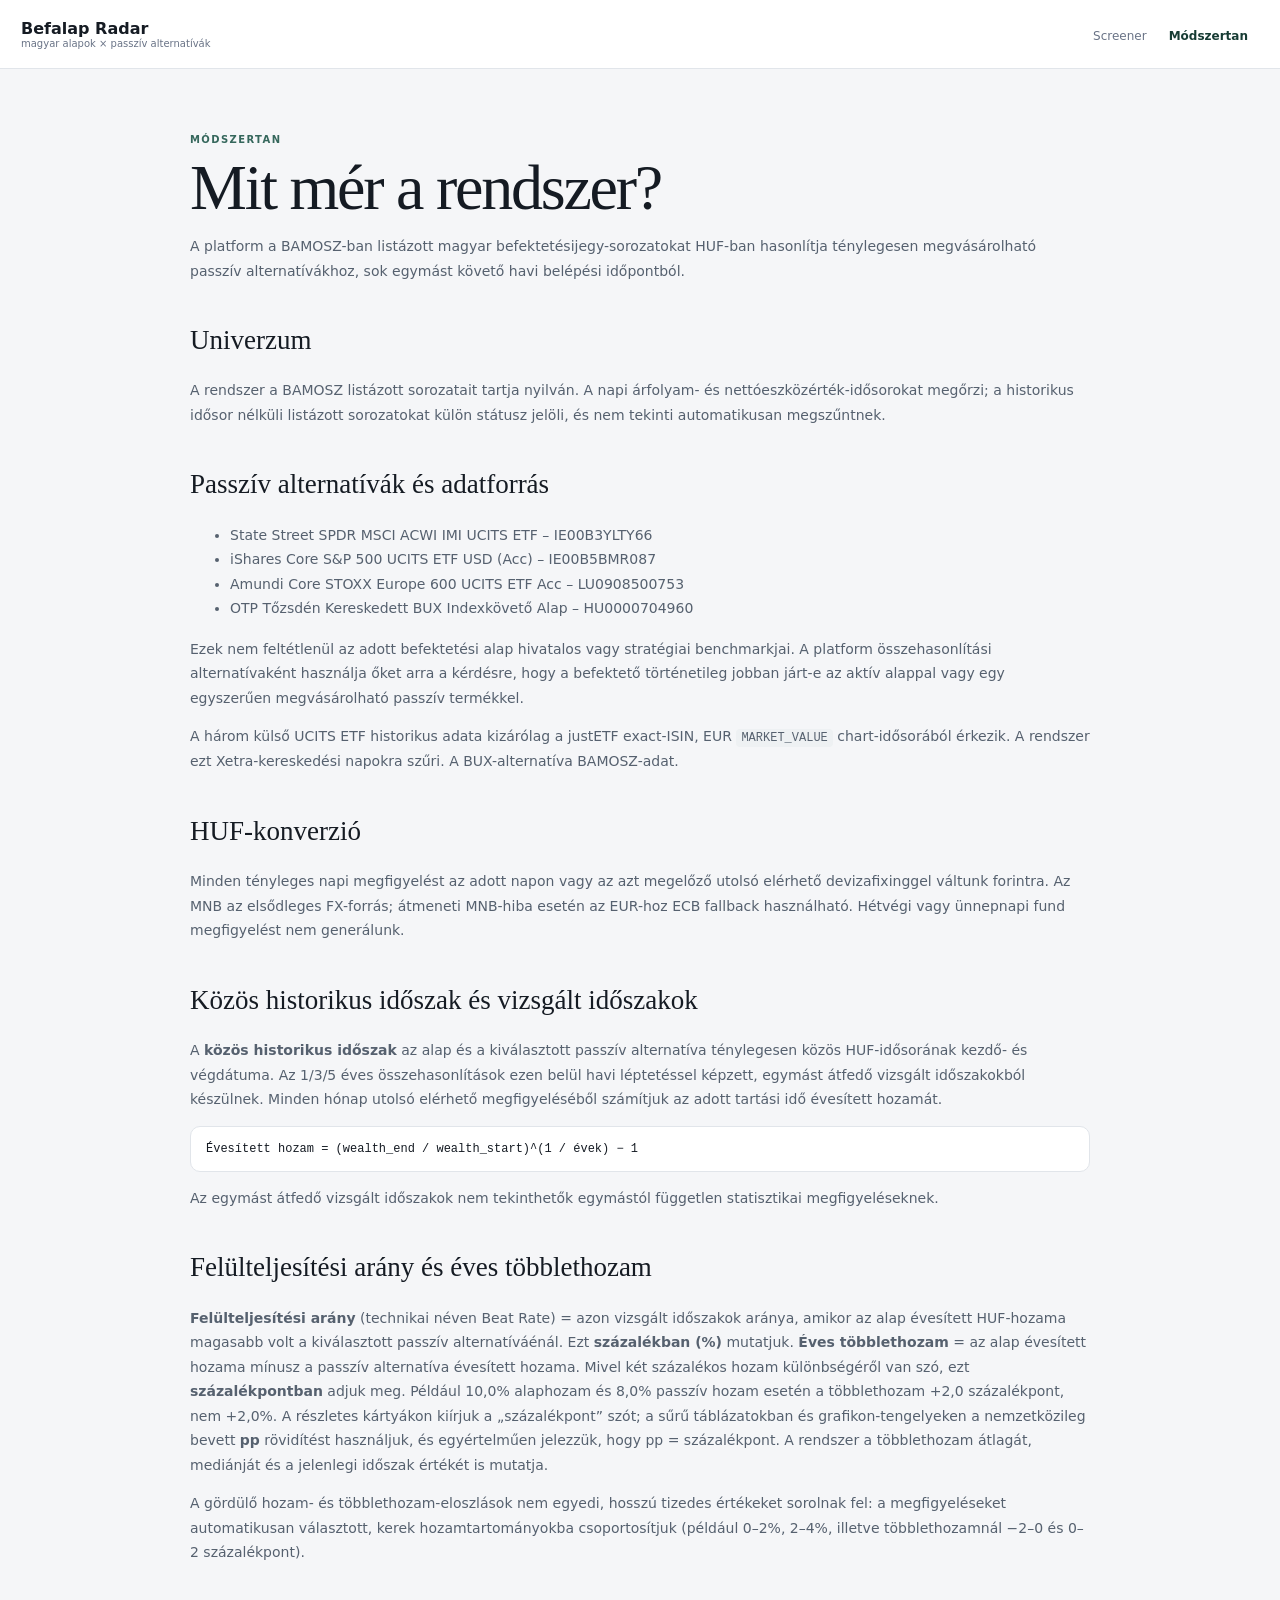
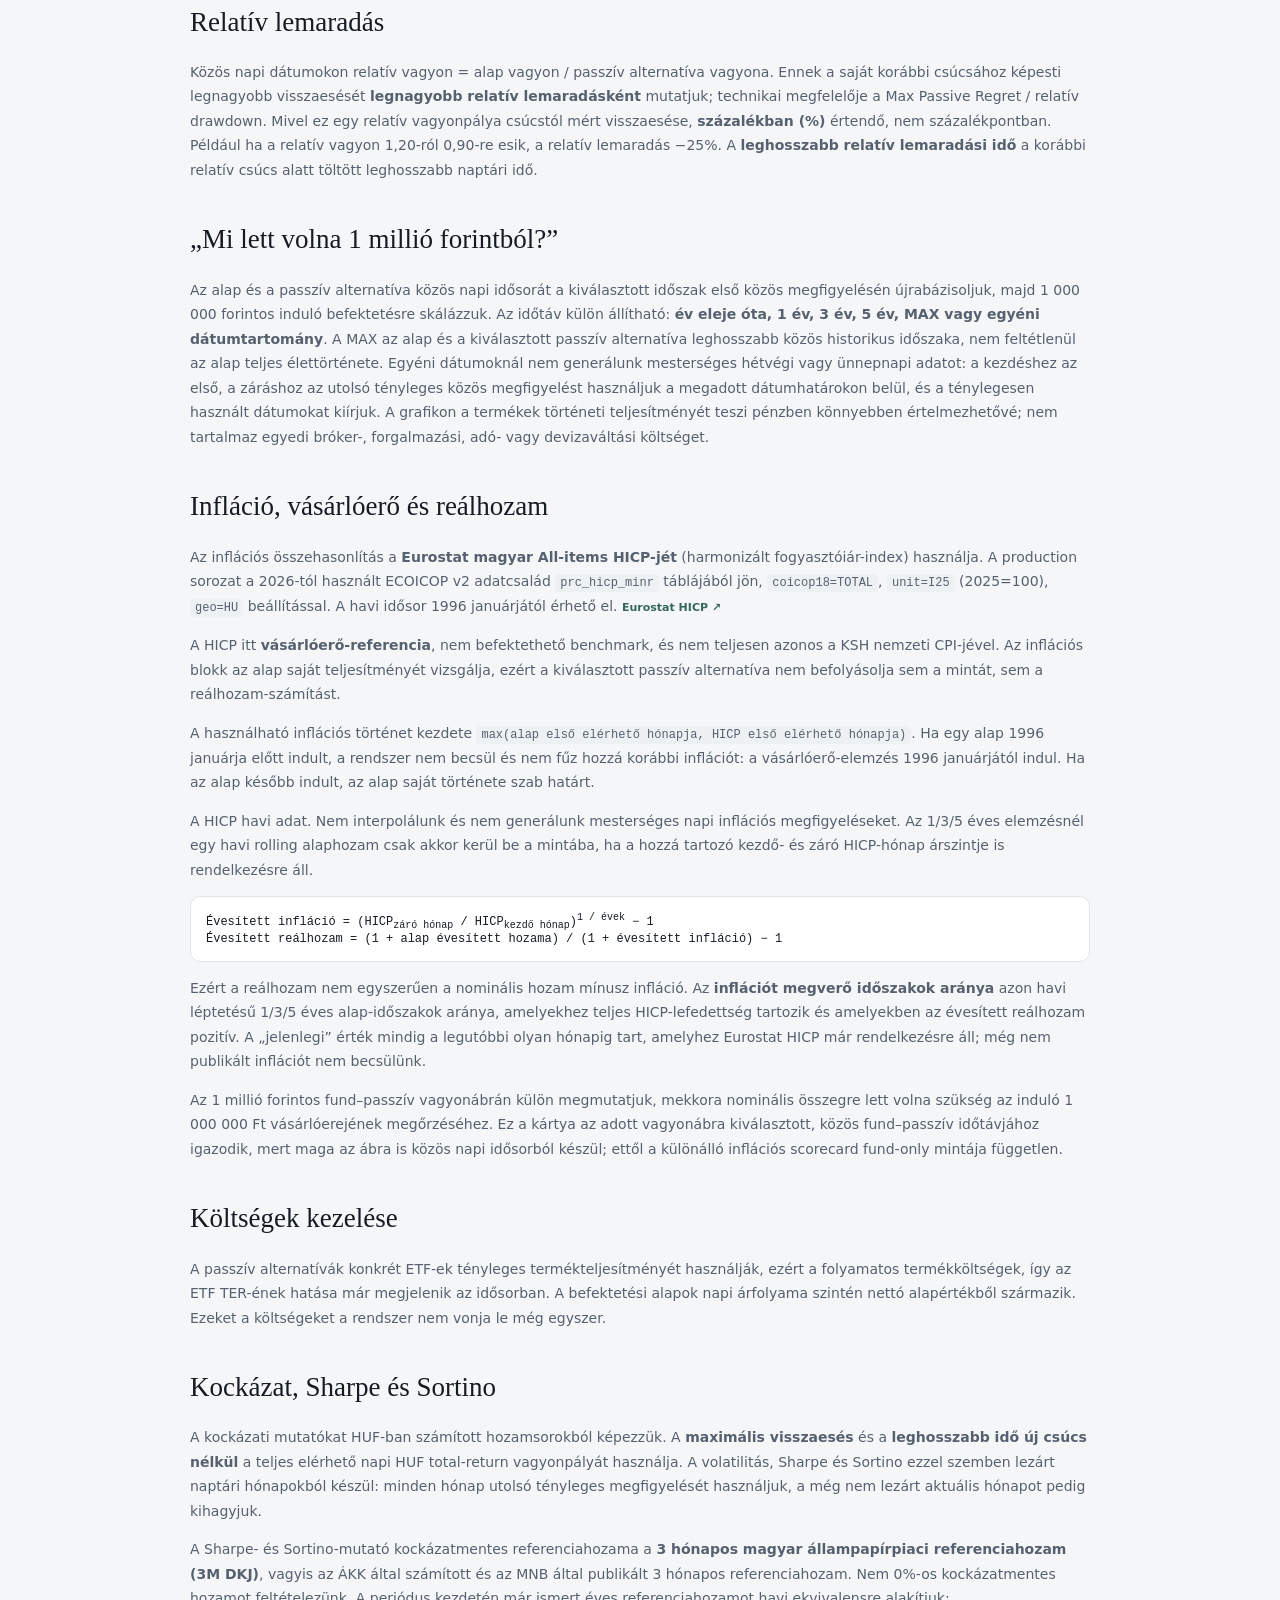
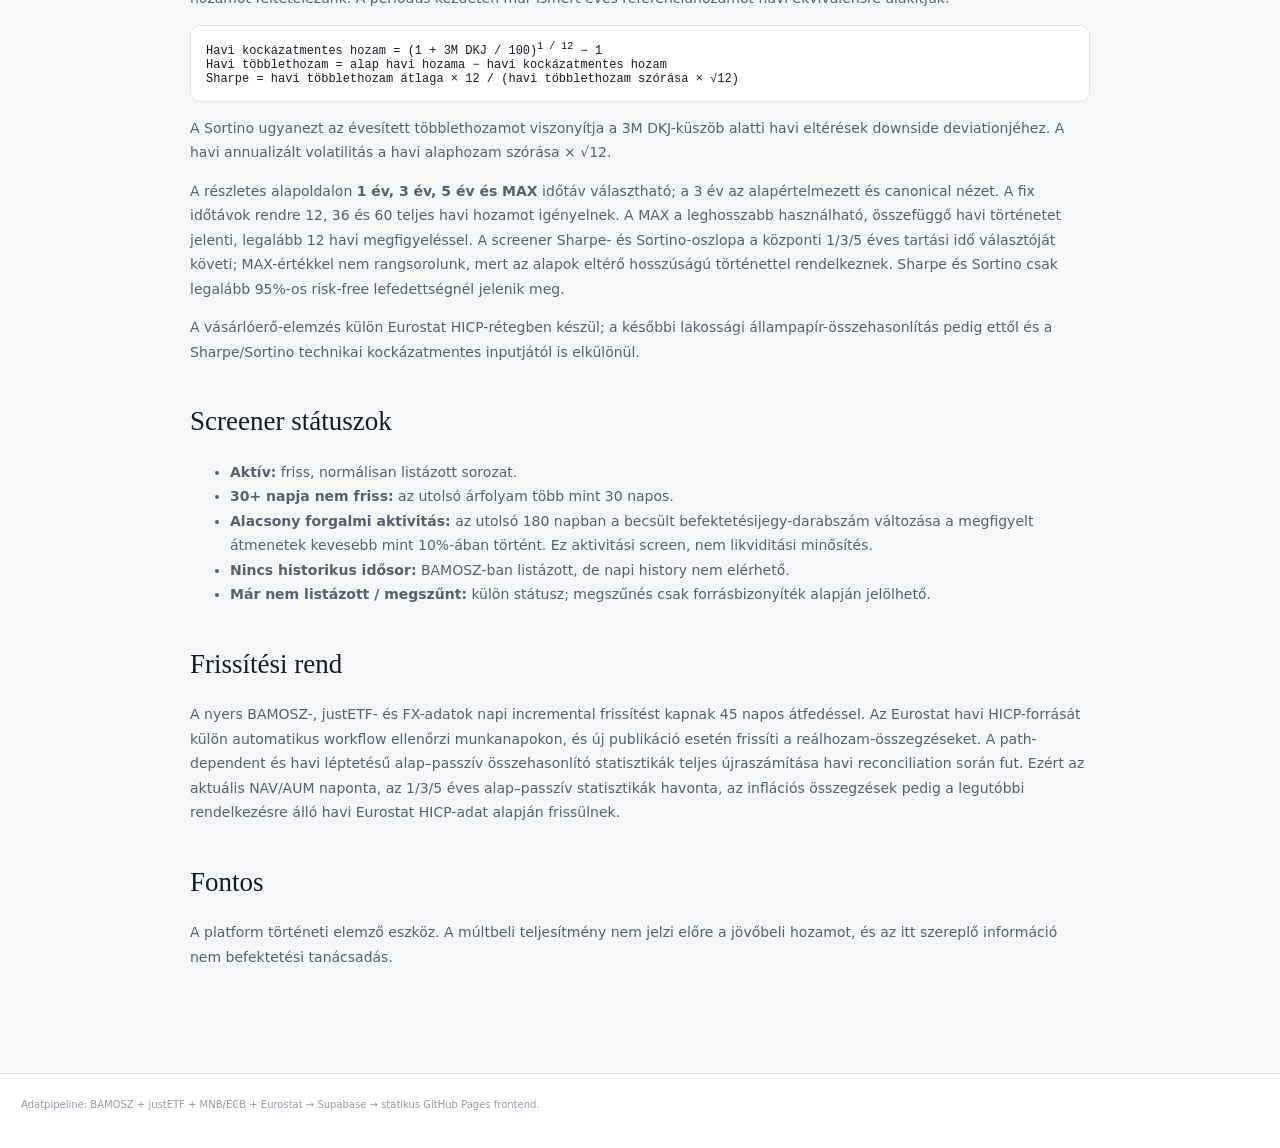
<file: methodology.html>
<!doctype html><html lang="hu"><head><meta charset="utf-8"><meta name="viewport" content="width=device-width,initial-scale=1"><title>Módszertan – Befalap Radar</title><link rel="stylesheet" href="styles.css"></head><body>
<header class="top"><div class="shell nav"><a class="brand" href="index.html">Befalap Radar<small>magyar alapok × passzív alternatívák</small></a><nav><a href="index.html">Screener</a><a class="active" href="methodology.html">Módszertan</a></nav></div></header>
<main class="shell article"><div class="eyebrow">MÓDSZERTAN</div><h1>Mit mér a rendszer?</h1><p class="lede">A platform a BAMOSZ-ban listázott magyar befektetésijegy-sorozatokat HUF-ban hasonlítja ténylegesen megvásárolható passzív alternatívákhoz, sok egymást követő havi belépési időpontból.</p>
<h2>Univerzum</h2><p>A rendszer a BAMOSZ listázott sorozatait tartja nyilván. A napi árfolyam- és nettóeszközérték-idősorokat megőrzi; a historikus idősor nélküli listázott sorozatokat külön státusz jelöli, és nem tekinti automatikusan megszűntnek.</p>
<h2>Passzív alternatívák és adatforrás</h2><ul><li>State Street SPDR MSCI ACWI IMI UCITS ETF – IE00B3YLTY66</li><li>iShares Core S&amp;P 500 UCITS ETF USD (Acc) – IE00B5BMR087</li><li>Amundi Core STOXX Europe 600 UCITS ETF Acc – LU0908500753</li><li>OTP Tőzsdén Kereskedett BUX Indexkövető Alap – HU0000704960</li></ul><p>Ezek nem feltétlenül az adott befektetési alap hivatalos vagy stratégiai benchmarkjai.
A platform összehasonlítási alternatívaként használja őket arra a kérdésre, hogy a befektető történetileg jobban járt-e az aktív alappal vagy egy egyszerűen megvásárolható passzív termékkel.</p><p>A három külső UCITS ETF historikus adata kizárólag a justETF exact-ISIN, EUR <code>MARKET_VALUE</code> chart-idősorából érkezik. A rendszer ezt Xetra-kereskedési napokra szűri. A BUX-alternatíva BAMOSZ-adat.</p>
<h2>HUF-konverzió</h2><p>Minden tényleges napi megfigyelést az adott napon vagy az azt megelőző utolsó elérhető devizafixinggel váltunk forintra. Az MNB az elsődleges FX-forrás; átmeneti MNB-hiba esetén az EUR-hoz ECB fallback használható. Hétvégi vagy ünnepnapi fund megfigyelést nem generálunk.</p>
<h2>Közös historikus időszak és vizsgált időszakok</h2><p>A <b>közös historikus időszak</b> az alap és a kiválasztott passzív alternatíva ténylegesen közös HUF-idősorának kezdő- és végdátuma. Az 1/3/5 éves összehasonlítások ezen belül havi léptetéssel képzett, egymást átfedő vizsgált időszakokból készülnek.
Minden hónap utolsó elérhető megfigyeléséből számítjuk az adott tartási idő évesített hozamát.</p><div class="formula">Évesített hozam = (wealth_end / wealth_start)^(1 / évek) − 1</div><p>Az egymást átfedő vizsgált időszakok nem tekinthetők egymástól független statisztikai megfigyeléseknek.</p>
<h2>Felülteljesítési arány és éves többlethozam</h2><p><b>Felülteljesítési arány</b> (technikai néven Beat Rate) = azon vizsgált időszakok aránya, amikor az alap évesített HUF-hozama magasabb volt a kiválasztott passzív alternatíváénál. Ezt <b>százalékban (%)</b> mutatjuk. <b>Éves többlethozam</b> = az alap évesített hozama mínusz a passzív alternatíva évesített hozama. Mivel két százalékos hozam különbségéről van szó, ezt <b>százalékpontban</b> adjuk meg.
Például 10,0% alaphozam és 8,0% passzív hozam esetén a többlethozam +2,0 százalékpont, nem +2,0%. A részletes kártyákon kiírjuk a „százalékpont” szót; a sűrű táblázatokban és grafikon-tengelyeken a nemzetközileg bevett <b>pp</b> rövidítést használjuk, és egyértelműen jelezzük, hogy pp = százalékpont.
A rendszer a többlethozam átlagát, mediánját és a jelenlegi időszak értékét is mutatja.</p><p>A gördülő hozam- és többlethozam-eloszlások nem egyedi, hosszú tizedes értékeket sorolnak fel: a megfigyeléseket automatikusan választott, kerek hozamtartományokba csoportosítjuk (például 0–2%, 2–4%, illetve többlethozamnál −2–0 és 0–2 százalékpont).</p>
<h2>Relatív lemaradás</h2><p>Közös napi dátumokon relatív vagyon = alap vagyon / passzív alternatíva vagyona. Ennek a saját korábbi csúcsához képesti legnagyobb visszaesését <b>legnagyobb relatív lemaradásként</b> mutatjuk; technikai megfelelője a Max Passive Regret / relatív drawdown. Mivel ez egy relatív vagyonpálya csúcstól mért visszaesése, <b>százalékban (%)</b> értendő, nem százalékpontban. Például ha a relatív vagyon 1,20-ról 0,90-re esik, a relatív lemaradás −25%.
A <b>leghosszabb relatív lemaradási idő</b> a korábbi relatív csúcs alatt töltött leghosszabb naptári idő.</p>
<h2>„Mi lett volna 1 millió forintból?”</h2><p>Az alap és a passzív alternatíva közös napi idősorát a kiválasztott időszak első közös megfigyelésén újrabázisoljuk, majd 1 000 000 forintos induló befektetésre skálázzuk. Az időtáv külön állítható: <b>év eleje óta, 1 év, 3 év, 5 év, MAX vagy egyéni dátumtartomány</b>. A MAX az alap és a kiválasztott passzív alternatíva leghosszabb közös historikus időszaka, nem feltétlenül az alap teljes élettörténete.
Egyéni dátumoknál nem generálunk mesterséges hétvégi vagy ünnepnapi adatot: a kezdéshez az első, a záráshoz az utolsó tényleges közös megfigyelést használjuk a megadott dátumhatárokon belül, és a ténylegesen használt dátumokat kiírjuk. A grafikon a termékek történeti teljesítményét teszi pénzben könnyebben értelmezhetővé; nem tartalmaz egyedi bróker-, forgalmazási, adó- vagy devizaváltási költséget.</p>
<h2>Infláció, vásárlóerő és reálhozam</h2><p>Az inflációs összehasonlítás a <b>Eurostat magyar All-items HICP-jét</b> (harmonizált fogyasztóiár-index) használja. A production sorozat a 2026-tól használt ECOICOP v2 adatcsalád <code>prc_hicp_minr</code> táblájából jön, <code>coicop18=TOTAL</code>, <code>unit=I25</code> (2025=100), <code>geo=HU</code> beállítással. A havi idősor 1996 januárjától érhető el.
<a class="textlink" href="https://ec.europa.eu/eurostat/databrowser/view/prc_hicp_minr/default/table?lang=en" target="_blank" rel="noopener">Eurostat HICP ↗</a></p><p>A HICP itt <b>vásárlóerő-referencia</b>, nem befektethető benchmark, és nem teljesen azonos a KSH nemzeti CPI-jével.
Az inflációs blokk az alap saját teljesítményét vizsgálja, ezért a kiválasztott passzív alternatíva nem befolyásolja sem a mintát, sem a reálhozam-számítást.</p><p>A használható inflációs történet kezdete <code>max(alap első elérhető hónapja, HICP első elérhető hónapja)</code>. Ha egy alap 1996 januárja előtt indult, a rendszer nem becsül és nem fűz hozzá korábbi inflációt: a vásárlóerő-elemzés 1996 januárjától indul. Ha az alap később indult, az alap saját története szab határt.</p><p>A HICP havi adat.
Nem interpolálunk és nem generálunk mesterséges napi inflációs megfigyeléseket.
Az 1/3/5 éves elemzésnél egy havi rolling alaphozam csak akkor kerül be a mintába, ha a hozzá tartozó kezdő- és záró HICP-hónap árszintje is rendelkezésre áll.</p><div class="formula">Évesített infláció = (HICP<sub>záró hónap</sub> / HICP<sub>kezdő hónap</sub>)<sup>1 / évek</sup> − 1<br>Évesített reálhozam = (1 + alap évesített hozama) / (1 + évesített infláció) − 1</div><p>Ezért a reálhozam nem egyszerűen a nominális hozam mínusz infláció.
Az <b>inflációt megverő időszakok aránya</b> azon havi léptetésű 1/3/5 éves alap-időszakok aránya, amelyekhez teljes HICP-lefedettség tartozik és amelyekben az évesített reálhozam pozitív. A „jelenlegi” érték mindig a legutóbbi olyan hónapig tart, amelyhez Eurostat HICP már rendelkezésre áll; még nem publikált inflációt nem becsülünk.</p><p>Az 1 millió forintos fund–passzív vagyonábrán külön megmutatjuk, mekkora nominális összegre lett volna szükség az induló 1 000 000 Ft vásárlóerejének megőrzéséhez.
Ez a kártya az adott vagyonábra kiválasztott, közös fund–passzív időtávjához igazodik, mert maga az ábra is közös napi idősorból készül; ettől a különálló inflációs scorecard fund-only mintája független.</p><h2>Költségek kezelése</h2><p>A passzív alternatívák konkrét ETF-ek tényleges termékteljesítményét használják, ezért a folyamatos termékköltségek, így az ETF TER-ének hatása már megjelenik az idősorban. A befektetési alapok napi árfolyama szintén nettó alapértékből származik.
Ezeket a költségeket a rendszer nem vonja le még egyszer.</p>
<h2>Kockázat, Sharpe és Sortino</h2><p>A kockázati mutatókat HUF-ban számított hozamsorokból képezzük. A <b>maximális visszaesés</b> és a <b>leghosszabb idő új csúcs nélkül</b> a teljes elérhető napi HUF total-return vagyonpályát használja. A volatilitás, Sharpe és Sortino ezzel szemben lezárt naptári hónapokból készül: minden hónap utolsó tényleges megfigyelését használjuk, a még nem lezárt aktuális hónapot pedig kihagyjuk.</p><p>A Sharpe- és Sortino-mutató kockázatmentes referenciahozama a <b>3 hónapos magyar állampapírpiaci referenciahozam (3M DKJ)</b>, vagyis az ÁKK által számított és az MNB által publikált 3 hónapos referenciahozam. Nem 0%-os kockázatmentes hozamot feltételezünk. A periódus kezdetén már ismert éves referenciahozamot havi ekvivalensre alakítjuk:</p><div class="formula">Havi kockázatmentes hozam = (1 + 3M DKJ / 100)<sup>1 / 12</sup> − 1<br>Havi többlethozam = alap havi hozama − havi kockázatmentes hozam<br>Sharpe = havi többlethozam átlaga × 12 / (havi többlethozam szórása × √12)</div><p>A Sortino ugyanezt az évesített többlethozamot viszonyítja a 3M DKJ-küszöb alatti havi eltérések downside deviationjéhez. A havi annualizált volatilitás a havi alaphozam szórása × √12.</p><p>A részletes alapoldalon <b>1 év, 3 év, 5 év és MAX</b> időtáv választható; a 3 év az alapértelmezett és canonical nézet. A fix időtávok rendre 12, 36 és 60 teljes havi hozamot igényelnek. A MAX a leghosszabb használható, összefüggő havi történetet jelenti, legalább 12 havi megfigyeléssel. A screener Sharpe- és Sortino-oszlopa a központi 1/3/5 éves tartási idő választóját követi; MAX-értékkel nem rangsorolunk, mert az alapok eltérő hosszúságú történettel rendelkeznek. Sharpe és Sortino csak legalább 95%-os risk-free lefedettségnél jelenik meg.</p><p>A vásárlóerő-elemzés külön Eurostat HICP-rétegben készül; a későbbi lakossági állampapír-összehasonlítás pedig ettől és a Sharpe/Sortino technikai kockázatmentes inputjától is elkülönül.</p>
<h2>Screener státuszok</h2><ul><li><b>Aktív:</b> friss, normálisan listázott sorozat.</li><li><b>30+ napja nem friss:</b> az utolsó árfolyam több mint 30 napos.</li><li><b>Alacsony forgalmi aktivitás:</b> az utolsó 180 napban a becsült befektetésijegy-darabszám változása a megfigyelt átmenetek kevesebb mint 10%-ában történt.
Ez aktivitási screen, nem likviditási minősítés.</li><li><b>Nincs historikus idősor:</b> BAMOSZ-ban listázott, de napi history nem elérhető.</li><li><b>Már nem listázott / megszűnt:</b> külön státusz; megszűnés csak forrásbizonyíték alapján jelölhető.</li></ul>
<h2>Frissítési rend</h2><p>A nyers BAMOSZ-, justETF- és FX-adatok napi incremental frissítést kapnak 45 napos átfedéssel. Az Eurostat havi HICP-forrását külön automatikus workflow ellenőrzi munkanapokon, és új publikáció esetén frissíti a reálhozam-összegzéseket. A path-dependent és havi léptetésű alap–passzív összehasonlító statisztikák teljes újraszámítása havi reconciliation során fut.
Ezért az aktuális NAV/AUM naponta, az 1/3/5 éves alap–passzív statisztikák havonta, az inflációs összegzések pedig a legutóbbi rendelkezésre álló havi Eurostat HICP-adat alapján frissülnek.</p>
<h2>Fontos</h2><p>A platform történeti elemző eszköz. A múltbeli teljesítmény nem jelzi előre a jövőbeli hozamot, és az itt szereplő információ nem befektetési tanácsadás.</p></main><footer><div class="shell">Adatpipeline: BAMOSZ + justETF + MNB/ECB + Eurostat → Supabase → statikus GitHub Pages frontend.</div></footer></body></html>
</file>
<file: styles.css>
:root{--bg:#f5f6f8;--panel:#fff;--ink:#151b23;--muted:#697386;--line:#e1e5ea;--green:#173c34;--good:#08765a;--bad:#b33e48;--soft:#eef4f2;--amber:#9a6b10}*{box-sizing:border-box}html{scroll-behavior:smooth}body{margin:0;background:var(--bg);color:var(--ink);font-family:Inter,system-ui,-apple-system,"Segoe UI",sans-serif}.shell{width:min(1460px,calc(100% - 42px));margin:auto}a{text-decoration:none;color:inherit}.top{background:#fff;border-bottom:1px solid var(--line);position:sticky;top:0;z-index:20}.nav{height:68px;display:flex;align-items:center;justify-content:space-between}.brand{font-weight:800}.brand small{display:block;color:var(--muted);font-size:10px;font-weight:500}.nav nav a{padding:9px 11px;color:var(--muted);font-size:12px}.nav nav a.active{color:var(--green);font-weight:800}.hero{padding:70px 0 38px}.eyebrow{font-size:10px;letter-spacing:.14em;font-weight:800;color:#35675c;text-transform:uppercase;margin-bottom:11px}.hero h1,.article h1{font:500 clamp(38px,5vw,70px)/1 Georgia,serif;letter-spacing:-.035em;margin:0;max-width:1200px}.hero h1 span{color:#747c88}.lede{color:#596473;line-height:1.6;max-width:900px;font-size:17px}.controls{background:#fff;border-block:1px solid var(--line)}.controls .shell{min-height:90px;display:flex;gap:30px;align-items:center}.group{display:grid;gap:7px}.group.grow{flex:1}.group label,.filters span{font-size:9px;text-transform:uppercase;letter-spacing:.08em;color:var(--muted);font-weight:800}.seg{display:flex;gap:3px;background:#f1f3f5;border-radius:10px;padding:4px;width:max-content;max-width:100%;overflow:auto}.seg button{border:0;background:transparent;padding:8px 13px;border-radius:7px;font:700 11px inherit;color:#687181;cursor:pointer;white-space:nowrap}.seg button.active{background:#fff;color:#111;box-shadow:0 1px 5px #0001}.section{padding:48px 0}.tight{padding:26px 0}.kpis{display:grid;grid-template-columns:repeat(4,1fr);gap:11px}.kpi,.metric,.chart,.tablecard,.meta{background:#fff;border:1px solid var(--line);border-radius:14px}.kpi{padding:18px;min-height:112px}.kpi span,.metric span{font-size:9px;text-transform:uppercase;letter-spacing:.07em;color:var(--muted);font-weight:800}.kpi strong{display:block;font-size:28px;margin-top:12px}.kpi small,.metric small{display:block;color:#8a93a1;font-size:9px;margin-top:4px}.data-strip{display:flex;justify-content:space-between;gap:18px;align-items:center;color:#7e8794;font-size:10px;padding:14px 3px 0}.statusline{margin-right:13px}.statusline b{color:var(--ink)}.head{display:flex;justify-content:space-between;align-items:end;gap:20px;margin-bottom:18px}.head h2{font:500 30px Georgia,serif;margin:0}.head p{font-size:12px;color:var(--muted);margin:5px 0 0}.chart{height:470px;padding:18px}.chart.smallchart{height:360px}.chart canvas{width:100%!important;height:100%!important}.filters{display:grid;grid-template-columns:1.4fr 1fr 1fr .7fr .75fr .9fr;gap:9px;margin-bottom:12px}.filters label{display:grid;gap:6px}.filters input,.filters select{height:40px;border:1px solid #d8dde3;border-radius:9px;background:#fff;padding:0 10px;font:12px inherit}.toggle{display:flex;align-items:center;gap:9px;flex-wrap:wrap;margin:0 0 14px;padding:11px 13px;border:1px solid var(--line);background:#fff;border-radius:10px;font-size:11px;cursor:pointer}.toggle input{accent-color:var(--green)}.toggle small{color:var(--muted);font-size:9px;flex-basis:100%;padding-left:24px}.tablecard{overflow:hidden}.scroll{overflow:auto;max-height:740px}table{border-collapse:collapse;width:100%;font-size:10px;white-space:nowrap}th,td{padding:10px;border-bottom:1px solid #edf0f2;text-align:left}th{background:#fafbfc;color:#707987;font-size:8.5px;text-transform:uppercase;letter-spacing:.05em;cursor:pointer;position:sticky;top:0;z-index:2}td.num,th.num{text-align:right}.fund{font-weight:700;max-width:290px;overflow:hidden;text-overflow:ellipsis}.sub{font:9px ui-monospace,monospace;color:#929aa6;margin-top:3px}.pill{background:#f1f3f5;border-radius:99px;padding:3px 7px}.pos{color:var(--good);font-weight:700}.neg{color:var(--bad);font-weight:700}.footerrow{padding:10px 13px;color:#8a93a1;font-size:9px}.status{display:inline-block;margin-top:5px;border-radius:99px;padding:3px 7px;font-size:8px;font-weight:800;background:#eef1f3;color:#606a77}.status-active{background:#eaf5f1;color:#17624f}.status-low_activity{background:#fff5df;color:#8a6317}.status-stale_30d{background:#fff0e7;color:#9a5726}.status-listed_no_history,.status-unlisted{background:#f0f1f3;color:#707987}.status-terminated{background:#fcebed;color:#9a3340}.inactive-row{background:#fcfcfd}.empty{text-align:center;color:var(--muted);padding:30px}.detail{padding:36px 0 20px}.history-context{display:grid;grid-template-columns:1.4fr 1fr;gap:11px;padding:18px 0 0}.history-card{background:#fff;border:1px solid var(--line);border-radius:14px;padding:15px 18px;min-height:90px}.history-card span,.wealth-stat span{display:block;font-size:9px;text-transform:uppercase;letter-spacing:.07em;color:var(--muted);font-weight:800}.history-card strong{display:block;font-size:18px;margin-top:8px}.history-card strong em{font-style:normal;color:var(--muted);font-weight:500}.history-card small{display:block;color:#8a93a1;font-size:9px;margin-top:5px}.wealth-summary{display:grid;grid-template-columns:repeat(3,1fr);gap:9px;margin-bottom:11px}.wealth-stat{background:#fff;border:1px solid var(--line);border-radius:12px;padding:14px 16px}.wealth-stat strong{display:block;font-size:20px;margin-top:7px}.detail{padding:36px 0 20px}.detail h1{font:500 46px Georgia,serif;margin:20px 0 9px}.meta-line{display:flex;gap:15px;align-items:center;flex-wrap:wrap;color:var(--muted);font-size:11px}.live-note{margin-top:12px;color:#8b94a0;font-size:10px}.metrics{display:grid;grid-template-columns:repeat(6,1fr);gap:9px}.metric{padding:15px;min-height:98px}.metric strong{display:block;font-size:21px;margin-top:10px}.two{display:grid;grid-template-columns:1fr 1fr;gap:18px}.meta{padding:25px}.metagrid{display:grid;grid-template-columns:repeat(3,1fr);gap:20px}.metagrid span{display:block;font-size:9px;color:#8a93a1;text-transform:uppercase}.metagrid strong{font-size:12px}.textlink{color:#35675c;font-weight:700;font-size:11px}.article{padding:65px 0 90px;max-width:900px}.article h2{font:500 27px Georgia,serif;margin-top:42px}.article p,.article li{color:#56616f;line-height:1.75;font-size:14px}.article code{font-size:12px;background:#eef1f3;padding:2px 5px;border-radius:4px}.formula{background:#fff;border:1px solid var(--line);padding:15px;border-radius:10px;font:12px ui-monospace,monospace}.error{margin:18px 0;padding:12px;background:#fff0f0;border:1px solid #efbaba;color:#8a3030;border-radius:9px;font-size:12px}footer{background:#fff;border-top:1px solid var(--line);padding:25px 0 40px;color:#929aa6;font-size:10px}@media(max-width:1000px){.kpis,.metrics{grid-template-columns:repeat(2,1fr)}.history-context,.wealth-summary{grid-template-columns:1fr 1fr}.filters{grid-template-columns:1fr 1fr}.two{grid-template-columns:1fr}.controls .shell{align-items:flex-start;flex-direction:column;padding:16px 0}.metagrid{grid-template-columns:1fr 1fr}.data-strip{align-items:flex-start;flex-direction:column}}@media(max-width:600px){.shell{width:calc(100% - 24px)}.history-context,.wealth-summary{grid-template-columns:1fr}.hero{padding-top:45px}.kpis,.metrics,.filters,.metagrid{grid-template-columns:1fr}.hero h1{font-size:40px}.chart{height:390px}.nav nav{display:none}.scroll{max-height:none}.detail h1{font-size:36px}}
.wealth-head{align-items:flex-end}.wealth-range-group{display:grid;gap:7px;justify-items:end}.wealth-range-group>label,.wealth-custom span{font-size:9px;text-transform:uppercase;letter-spacing:.08em;color:var(--muted);font-weight:800}.wealth-range-tabs button:disabled{opacity:.35;cursor:not-allowed}.wealth-custom{display:flex;align-items:end;gap:9px;flex-wrap:wrap;margin:-4px 0 12px;padding:12px 13px;border:1px solid var(--line);background:#fff;border-radius:11px}.wealth-custom[hidden]{display:none}.wealth-custom label{display:grid;gap:6px}.wealth-custom input{height:38px;border:1px solid #d8dde3;border-radius:8px;background:#fff;padding:0 9px;font:12px inherit;color:var(--ink)}.wealth-custom button{height:38px;border:0;border-radius:8px;background:var(--green);color:#fff;padding:0 14px;font:700 11px inherit;cursor:pointer}.wealth-custom small{flex-basis:100%;color:var(--muted);font-size:9px}.wealth-stat small{display:block;color:#8a93a1;font-size:9px;margin-top:4px}.unit-hint{border-bottom:1px dotted currentColor;cursor:help;text-decoration:none}.table-unit-note{color:var(--muted);font-size:9px;margin:6px 0 0}@media(max-width:1000px){.wealth-head{align-items:flex-start;flex-direction:column}.wealth-range-group{justify-items:start}}@media(max-width:600px){.wealth-range-tabs{width:100%}.wealth-custom{align-items:stretch}.wealth-custom label{flex:1 1 100%}.wealth-custom input,.wealth-custom button{width:100%}}
.inflation-metrics{grid-template-columns:repeat(4,1fr)}.inflation-empty{grid-column:1/-1;background:#fff;border:1px solid var(--line);border-radius:14px}.wealth-summary.has-inflation{grid-template-columns:repeat(4,1fr)}.wealth-inflation-note{margin:-2px 0 11px}.wealth-stat .pos,.wealth-stat .neg{font-weight:700}@media(max-width:1000px){.inflation-metrics,.wealth-summary.has-inflation{grid-template-columns:repeat(2,1fr)}}@media(max-width:600px){.inflation-metrics,.wealth-summary.has-inflation{grid-template-columns:1fr}}
</file>
